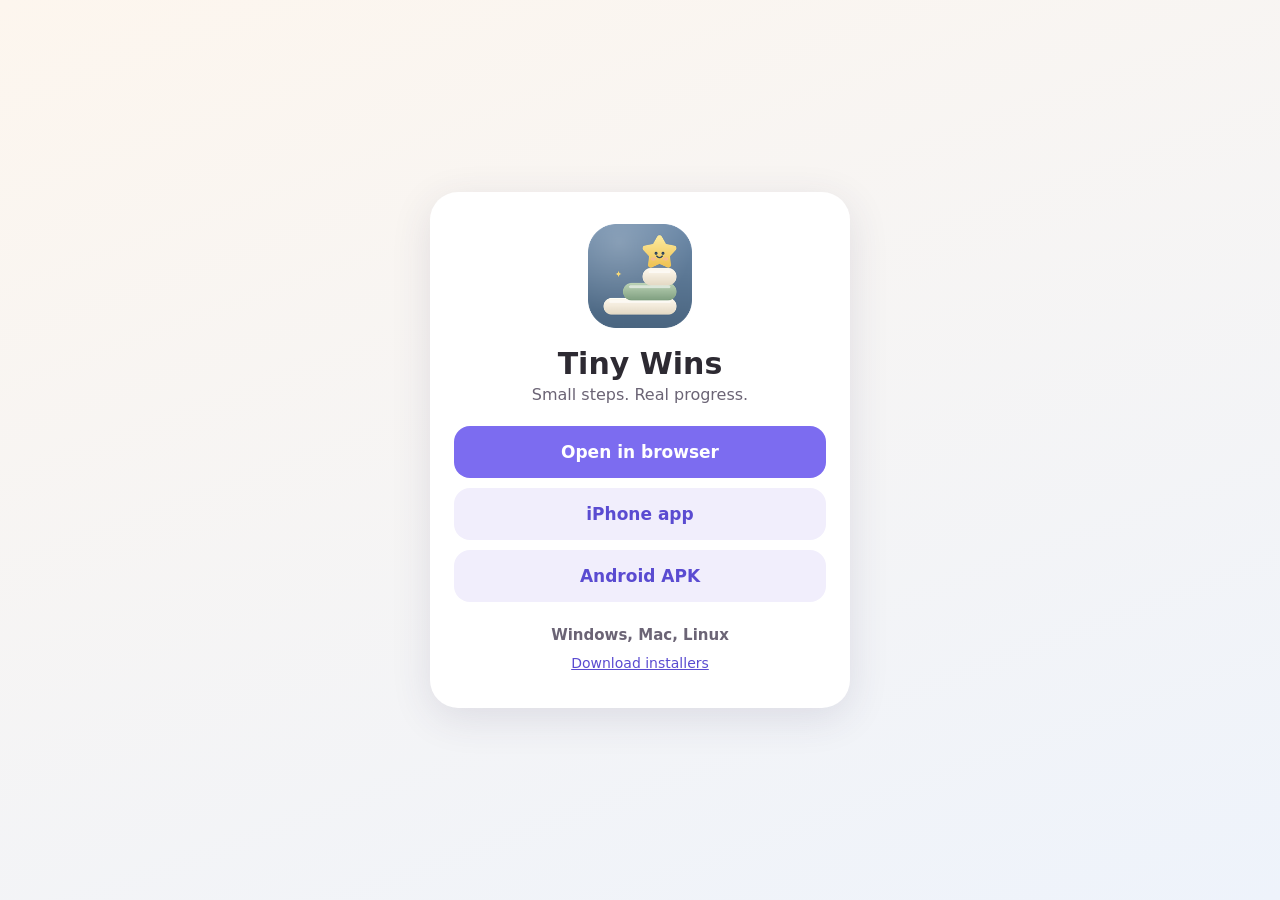
<file: index.html>
<!doctype html><html lang="en"><head><meta charset="utf-8">
<meta name="viewport" content="width=device-width,initial-scale=1,viewport-fit=cover">
<title>Tiny Wins</title><meta name="description" content="Small steps. Real progress.">
<link rel="icon" href="favicon.svg"><link rel="apple-touch-icon" href="icon-192.png">
<meta name="theme-color" content="#f3f1ec">
<style>
*{box-sizing:border-box}body{margin:0;min-height:100vh;display:flex;align-items:center;justify-content:center;background:linear-gradient(160deg,#fdf6ee,#eef3fb);font-family:-apple-system,system-ui,"Segoe UI",Roboto,sans-serif;color:#2d2a32;padding:24px}
.c{max-width:420px;width:100%;text-align:center;background:#fff;border-radius:28px;padding:32px 24px;box-shadow:0 10px 40px rgba(60,50,90,.12)}
img.i{width:104px;height:104px;border-radius:24px}h1{margin:14px 0 4px;font-size:30px}p.s{margin:0 0 22px;color:#6b6475}
a.b{display:block;padding:16px;border-radius:16px;font-weight:700;font-size:17px;text-decoration:none;margin:10px 0;background:#7c6cf0;color:#fff}
a.b.alt{background:#f1eefc;color:#5a4bd1}ol{text-align:left;padding-left:22px;line-height:1.9;margin:16px 0 0}
.n{font-size:13px;color:#8a8494;margin-top:6px}.sec{display:none}h2{font-size:15px;margin:24px 0 6px;color:#6b6475}
ul{list-style:none;padding:0;margin:0;font-size:14px;line-height:1.9}ul a{color:#5a4bd1}
@media(prefers-color-scheme:dark){body{background:#17151c;color:#eee}.c{background:#221f2a}a.b.alt{background:#2e2940;color:#c9c0ff}ul a{color:#c9c0ff}}
</style></head><body><main class="c">
<img class="i" src="icon-192.png" alt="Tiny Wins icon"><h1>Tiny Wins</h1><p class="s">Small steps. Real progress.</p>
<section class="sec" id="ios"><a class="b" href="ios/">Open iPhone app</a>
<ol><li>Tap <b>Share</b></li><li>Tap <b>Add to Home Screen</b></li><li>Open <b>Tiny Wins</b></li></ol></section>
<section class="sec" id="android"><a class="b" href="downloads/TinyWins-1.0.0-android.apk" download>Download for Android</a>
<p class="n">If Play Protect warns, tap <b>Install anyway</b>.</p><a class="b alt" href="app/">Use in browser</a></section>
<section class="sec" id="desk"><a class="b" href="app/">Open in browser</a><a class="b alt" href="ios/">iPhone app</a>
<a class="b alt" href="downloads/TinyWins-1.0.0-android.apk" download>Android APK</a>
<h2>Windows, Mac, Linux</h2><ul><li><a id="rel" href="#">Download installers</a></li></ul></section>
</main><script>
var u=navigator.userAgent,ios=/iPhone|iPad|iPod/.test(u)||(navigator.platform==='MacIntel'&&navigator.maxTouchPoints>1),and=/Android/.test(u);
document.getElementById(ios?'ios':and?'android':'desk').style.display='block';
var h=location.hostname.split('.')[0];document.getElementById('rel').href=/github\.io$/.test(location.hostname)?'https://github.com/'+h+'/tinywins/releases/latest':'#';
</script></body></html>
</file>
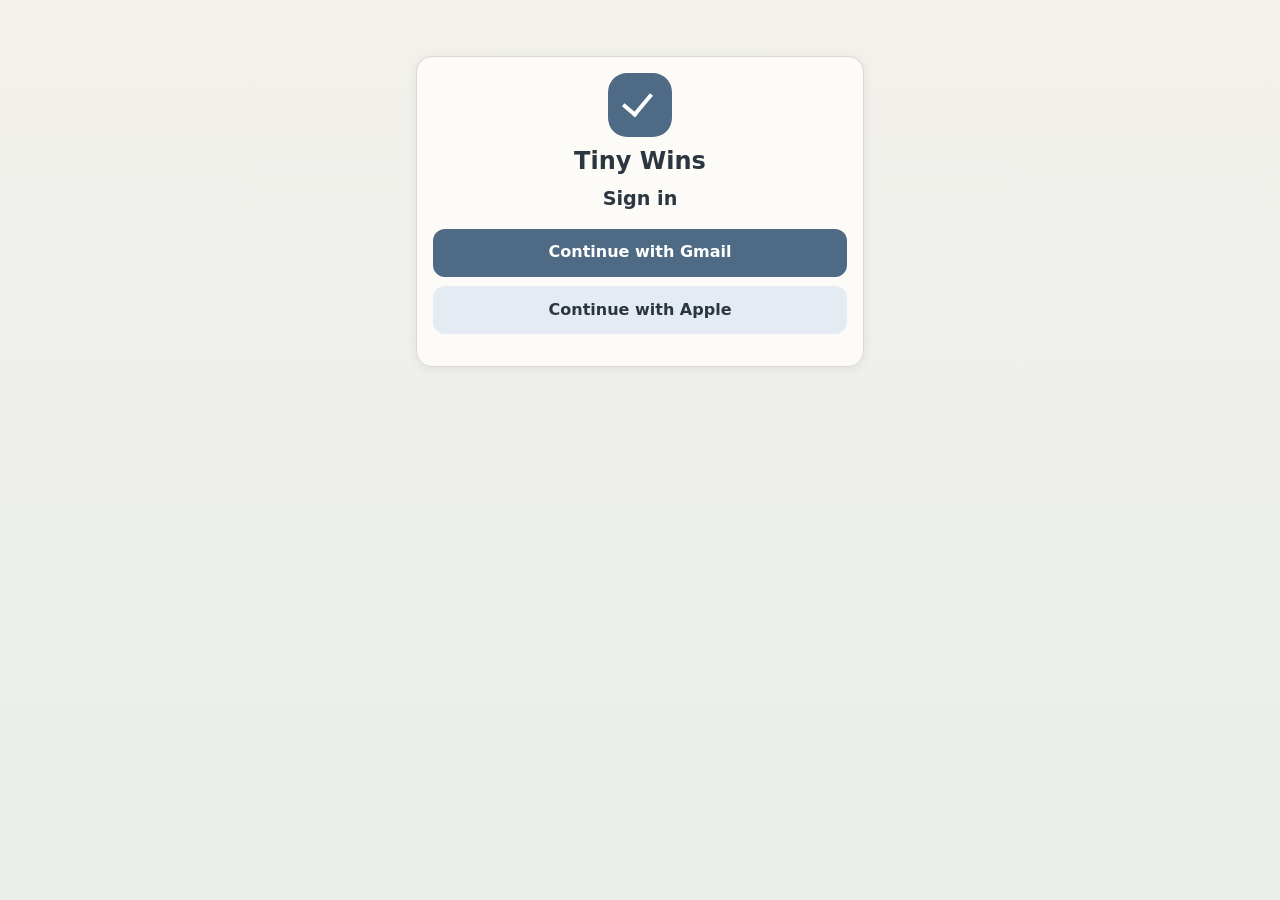
<file: app/index.html>
<!doctype html><html lang="en"><head><meta charset="utf-8">
<meta name="viewport" content="width=device-width,initial-scale=1,viewport-fit=cover">
<meta name="theme-color" content="#f3f1ec" media="(prefers-color-scheme: light)"><meta name="theme-color" content="#10161f" media="(prefers-color-scheme: dark)">
<meta name="description" content="Tiny Wins: small steps, no guilt.">
<meta name="application-name" content="Tiny Wins"><meta name="mobile-web-app-capable" content="yes">
<meta name="apple-mobile-web-app-capable" content="yes"><meta name="apple-mobile-web-app-title" content="Tiny Wins"><meta name="apple-mobile-web-app-status-bar-style" content="default">
<meta name="format-detection" content="telephone=no">
<title>Tiny Wins</title>
<link rel="manifest" href="manifest.json"><link rel="icon" href="favicon.svg" type="image/svg+xml"><link rel="icon" href="favicon.ico" sizes="16x16 32x32 48x48"><link rel="icon" href="favicon-32.png" sizes="32x32" type="image/png">
<link rel="apple-touch-icon" href="apple-touch-icon.png"><link rel="stylesheet" href="style.css"></head>
<body><div id="app"></div><div id="toast" role="status" aria-live="polite"></div><noscript>Tiny Wins needs JavaScript turned on.</noscript><script src="sounds.js"></script><script src="app.js"></script></body></html>
</file>
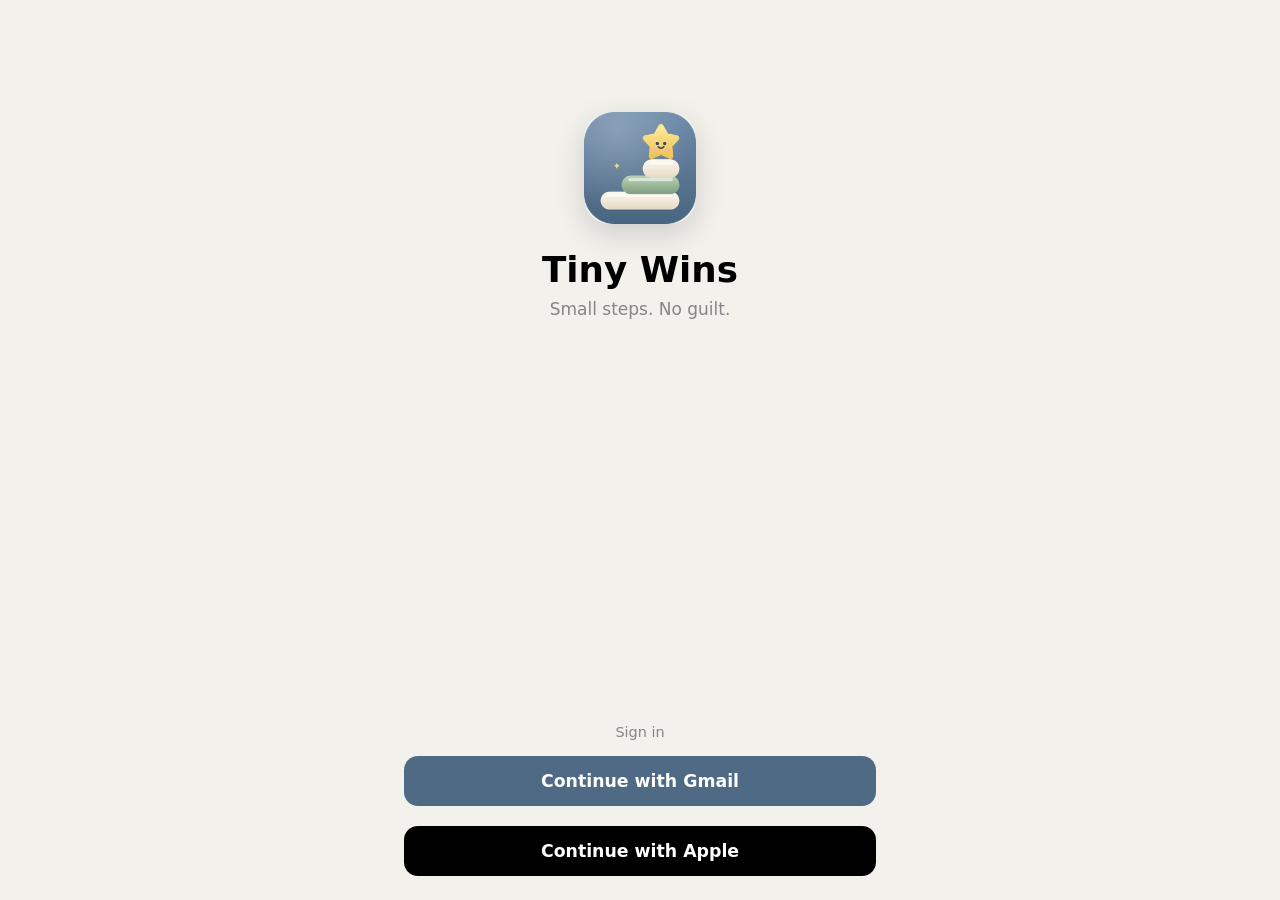
<file: ios/index.html>
<!doctype html><html lang="en" data-mode="light"><head><meta charset="utf-8">
<meta name="viewport" content="width=device-width,initial-scale=1,viewport-fit=cover,interactive-widget=resizes-content">
<meta name="theme-color" content="#f3f1ec" media="(prefers-color-scheme: light)"><meta name="theme-color" content="#10161f" media="(prefers-color-scheme: dark)">
<meta name="color-scheme" content="light dark">
<meta name="description" content="Tiny Wins: small steps, no guilt.">
<meta name="application-name" content="Tiny Wins"><meta name="mobile-web-app-capable" content="yes">
<meta name="apple-mobile-web-app-capable" content="yes"><meta name="apple-mobile-web-app-title" content="Tiny Wins"><meta name="apple-mobile-web-app-status-bar-style" content="default">
<meta name="format-detection" content="telephone=no">
<title>Tiny Wins</title>
<link rel="manifest" href="manifest.json"><link rel="icon" href="favicon.svg" type="image/svg+xml"><link rel="icon" href="favicon-32.png" sizes="32x32" type="image/png">
<link rel="apple-touch-icon" href="apple-touch-icon.png">
<link rel="apple-touch-startup-image" href="splash/launch-1290x2796-light.png" media="(device-width: 430px) and (device-height: 932px) and (-webkit-device-pixel-ratio: 3) and (orientation: portrait) and (prefers-color-scheme: light)">
<link rel="apple-touch-startup-image" href="splash/launch-1290x2796-dark.png" media="(device-width: 430px) and (device-height: 932px) and (-webkit-device-pixel-ratio: 3) and (orientation: portrait) and (prefers-color-scheme: dark)">
<link rel="apple-touch-startup-image" href="splash/launch-1179x2556-light.png" media="(device-width: 393px) and (device-height: 852px) and (-webkit-device-pixel-ratio: 3) and (orientation: portrait) and (prefers-color-scheme: light)">
<link rel="apple-touch-startup-image" href="splash/launch-1179x2556-dark.png" media="(device-width: 393px) and (device-height: 852px) and (-webkit-device-pixel-ratio: 3) and (orientation: portrait) and (prefers-color-scheme: dark)">
<link rel="apple-touch-startup-image" href="splash/launch-1284x2778-light.png" media="(device-width: 428px) and (device-height: 926px) and (-webkit-device-pixel-ratio: 3) and (orientation: portrait) and (prefers-color-scheme: light)">
<link rel="apple-touch-startup-image" href="splash/launch-1284x2778-dark.png" media="(device-width: 428px) and (device-height: 926px) and (-webkit-device-pixel-ratio: 3) and (orientation: portrait) and (prefers-color-scheme: dark)">
<link rel="apple-touch-startup-image" href="splash/launch-1170x2532-light.png" media="(device-width: 390px) and (device-height: 844px) and (-webkit-device-pixel-ratio: 3) and (orientation: portrait) and (prefers-color-scheme: light)">
<link rel="apple-touch-startup-image" href="splash/launch-1170x2532-dark.png" media="(device-width: 390px) and (device-height: 844px) and (-webkit-device-pixel-ratio: 3) and (orientation: portrait) and (prefers-color-scheme: dark)">
<link rel="apple-touch-startup-image" href="splash/launch-1125x2436-light.png" media="(device-width: 375px) and (device-height: 812px) and (-webkit-device-pixel-ratio: 3) and (orientation: portrait) and (prefers-color-scheme: light)">
<link rel="apple-touch-startup-image" href="splash/launch-1125x2436-dark.png" media="(device-width: 375px) and (device-height: 812px) and (-webkit-device-pixel-ratio: 3) and (orientation: portrait) and (prefers-color-scheme: dark)">
<link rel="apple-touch-startup-image" href="splash/launch-1242x2688-light.png" media="(device-width: 414px) and (device-height: 896px) and (-webkit-device-pixel-ratio: 3) and (orientation: portrait) and (prefers-color-scheme: light)">
<link rel="apple-touch-startup-image" href="splash/launch-1242x2688-dark.png" media="(device-width: 414px) and (device-height: 896px) and (-webkit-device-pixel-ratio: 3) and (orientation: portrait) and (prefers-color-scheme: dark)">
<link rel="apple-touch-startup-image" href="splash/launch-828x1792-light.png" media="(device-width: 414px) and (device-height: 896px) and (-webkit-device-pixel-ratio: 2) and (orientation: portrait) and (prefers-color-scheme: light)">
<link rel="apple-touch-startup-image" href="splash/launch-828x1792-dark.png" media="(device-width: 414px) and (device-height: 896px) and (-webkit-device-pixel-ratio: 2) and (orientation: portrait) and (prefers-color-scheme: dark)">
<link rel="apple-touch-startup-image" href="splash/launch-750x1334-light.png" media="(device-width: 375px) and (device-height: 667px) and (-webkit-device-pixel-ratio: 2) and (orientation: portrait) and (prefers-color-scheme: light)">
<link rel="apple-touch-startup-image" href="splash/launch-750x1334-dark.png" media="(device-width: 375px) and (device-height: 667px) and (-webkit-device-pixel-ratio: 2) and (orientation: portrait) and (prefers-color-scheme: dark)">
<link rel="apple-touch-startup-image" href="splash/launch-640x1136-light.png" media="(device-width: 320px) and (device-height: 568px) and (-webkit-device-pixel-ratio: 2) and (orientation: portrait) and (prefers-color-scheme: light)">
<link rel="apple-touch-startup-image" href="splash/launch-640x1136-dark.png" media="(device-width: 320px) and (device-height: 568px) and (-webkit-device-pixel-ratio: 2) and (orientation: portrait) and (prefers-color-scheme: dark)">
<link rel="apple-touch-startup-image" href="splash/launch-1206x2622-light.png" media="(device-width: 402px) and (device-height: 874px) and (-webkit-device-pixel-ratio: 3) and (orientation: portrait) and (prefers-color-scheme: light)">
<link rel="apple-touch-startup-image" href="splash/launch-1206x2622-dark.png" media="(device-width: 402px) and (device-height: 874px) and (-webkit-device-pixel-ratio: 3) and (orientation: portrait) and (prefers-color-scheme: dark)">
<link rel="apple-touch-startup-image" href="splash/launch-1320x2868-light.png" media="(device-width: 440px) and (device-height: 956px) and (-webkit-device-pixel-ratio: 3) and (orientation: portrait) and (prefers-color-scheme: light)">
<link rel="apple-touch-startup-image" href="splash/launch-1320x2868-dark.png" media="(device-width: 440px) and (device-height: 956px) and (-webkit-device-pixel-ratio: 3) and (orientation: portrait) and (prefers-color-scheme: dark)">
<link rel="stylesheet" href="style.css"></head>
<body><div id="splash" aria-hidden="true"><img src="icon-192.png" alt=""></div><div id="app"></div><div id="ov"></div><div id="toast" role="status" aria-live="polite"></div><noscript>Tiny Wins needs JavaScript turned on.</noscript><script src="sounds.js"></script><script src="core.js"></script><script src="ios.js"></script></body></html>
</file>
<file: app/style.css>
:root{--bg1:#f3f1ec;--bg2:#e9eeea;--card:#fcfbf8;--ink:#2b3640;--soft:#58656f;--acc:#4e6a85;--acc2:#9bb89a;--on:#fff;--tint:#e4ebf2;--line:#dcd8cf;--sh:0 2px 10px rgba(40,50,60,.08);--r:16px}
html[data-theme=forest]{--bg1:#eff3ec;--bg2:#e3ece4;--acc:#4c7358;--acc2:#a7c3a0;--tint:#e2eee3}
html[data-theme=sand]{--bg1:#f6f0e6;--bg2:#efe6d6;--acc:#8a6c49;--acc2:#c9b89a;--tint:#f0e7d6;--line:#e2d8c6}
html[data-theme=ocean]{--bg1:#ecf3f6;--bg2:#e0edf1;--acc:#2f7b94;--acc2:#8cc3cf;--tint:#dcecf1}
html[data-theme=dusk]{--bg1:#f0eef4;--bg2:#e6e3ee;--acc:#6b6592;--acc2:#b3aed2;--tint:#e8e5f1}
html[data-mode=dark]{--bg1:#10161f;--bg2:#151d28;--card:#1b2431;--ink:#e6ebf0;--soft:#a5b1bc;--acc:#8fb0d6;--acc2:#6f9a8a;--on:#10161f;--tint:#243246;--line:#2c3848;--sh:0 2px 10px rgba(0,0,0,.35)}
html[data-mode=dark][data-theme=forest]{--acc:#8fc59c;--acc2:#5f8f6c;--tint:#22352a}
html[data-mode=dark][data-theme=sand]{--acc:#d3b48c;--acc2:#8f7b5c;--tint:#352d22}
html[data-mode=dark][data-theme=ocean]{--acc:#7cc3d6;--acc2:#4f8f9f;--tint:#1f3640}
html[data-mode=dark][data-theme=dusk]{--acc:#b3a9e6;--acc2:#7f78a8;--tint:#2c2940}
html[data-theme=mint]{--bg1:#eef8f2;--bg2:#e0f1e8;--card:#fafffc;--ink:#1b3328;--soft:#456756;--acc:#1b7347;--acc2:#2f9a68;--on:#ffffff;--tint:#d6efe1;--line:#c9e4d4}
html[data-mode=dark][data-theme=mint]{--bg1:#0e1a14;--bg2:#12221a;--card:#182c22;--ink:#e3f5ea;--soft:#a3c8b3;--acc:#6fe0a5;--acc2:#3d9c70;--on:#08170f;--tint:#20402f;--line:#2a4a38;--tk:#12231b;--inp:#0d1812}
html[data-theme=teal]{--bg1:#eaf5f4;--bg2:#dcefed;--card:#f8fdfc;--ink:#12302f;--soft:#3d605d;--acc:#0b726d;--acc2:#2c9a92;--on:#ffffff;--tint:#d3ebe8;--line:#c5e0dd}
html[data-mode=dark][data-theme=teal]{--bg1:#0c1a1a;--bg2:#102222;--card:#152c2b;--ink:#e2f4f2;--soft:#9fc5c1;--acc:#4fd1c5;--acc2:#2f9189;--on:#081817;--tint:#1d4442;--line:#264745;--tk:#102524;--inp:#0a1818}
html[data-theme=rose]{--bg1:#fbeff3;--bg2:#f6e1e8;--card:#fffafc;--ink:#381c27;--soft:#6a4554;--acc:#a82b58;--acc2:#c8517c;--on:#ffffff;--tint:#f8dce6;--line:#ecd0da}
html[data-mode=dark][data-theme=rose]{--bg1:#1c0f15;--bg2:#26141d;--card:#2e1a24;--ink:#f9e8ef;--soft:#d3b0bf;--acc:#ff8fb4;--acc2:#c24a77;--on:#240a14;--tint:#4a2434;--line:#4a2e3a;--tk:#25141c;--inp:#190d13}
html[data-theme=sunset]{--bg1:#fbf1e8;--bg2:#f6e4d3;--card:#fffaf5;--ink:#33211a;--soft:#664a3d;--acc:#a8400a;--acc2:#c9631f;--on:#ffffff;--tint:#fbe0cb;--line:#ecd5c2}
html[data-mode=dark][data-theme=sunset]{--bg1:#1a110c;--bg2:#221610;--card:#2a1b14;--ink:#f6e9df;--soft:#d1b8a6;--acc:#ff9a55;--acc2:#c26a2e;--on:#1f1008;--tint:#4a2c1b;--line:#4a3426;--tk:#22160f;--inp:#170f0a}
html[data-theme=gold]{--bg1:#f6f3ea;--bg2:#ece7d6;--card:#fffdf7;--ink:#26262a;--soft:#58564e;--acc:#7d5b00;--acc2:#a37a0c;--on:#ffffff;--tint:#f1e6c1;--line:#e0d8bd}
html[data-mode=dark][data-theme=gold]{--bg1:#17171a;--bg2:#1e1e22;--card:#26262b;--ink:#f3efe2;--soft:#c2bba5;--acc:#e6bd45;--acc2:#b8902a;--on:#1a1608;--tint:#3a3320;--line:#3e3b30;--tk:#1d1d21;--inp:#131316}
html[data-theme=royal]{--bg1:#f3effa;--bg2:#e8e1f5;--card:#fcfaff;--ink:#231a36;--soft:#554870;--acc:#5b2fa6;--acc2:#7d52c4;--on:#ffffff;--tint:#e5dcf6;--line:#d9cfec}
html[data-mode=dark][data-theme=royal]{--bg1:#130d20;--bg2:#1a1230;--card:#211840;--ink:#eee8fa;--soft:#b9acd6;--acc:#b794f6;--acc2:#7d55c7;--on:#160d2a;--tint:#35275a;--line:#3a2d5e;--tk:#1a1230;--inp:#110b1d}
html[data-theme=crimson]{--bg1:#f8eded;--bg2:#f0e0e0;--card:#fffafa;--ink:#190b0d;--soft:#5a4244;--acc:#b00f28;--acc2:#c93a4a;--on:#ffffff;--tint:#f7dcde;--line:#e6cfd1}
html[data-mode=dark][data-theme=crimson]{--bg1:#0a0606;--bg2:#120909;--card:#1a0f10;--ink:#f6eaea;--soft:#c9aaac;--acc:#ff5b66;--acc2:#c22c3a;--on:#16040a;--tint:#3a1519;--line:#3a2224;--tk:#140a0b;--inp:#0e0707}
html[data-theme=noir]{--bg1:#f4f4f4;--bg2:#e8e8e8;--card:#ffffff;--ink:#0e0e0e;--soft:#505050;--acc:#161616;--acc2:#6a6a6a;--on:#ffffff;--tint:#e2e2e2;--line:#d0d0d0}
html[data-mode=dark][data-theme=noir]{--bg1:#080808;--bg2:#101010;--card:#171717;--ink:#f3f3f3;--soft:#b3b3b3;--acc:#f3f3f3;--acc2:#8e8e8e;--on:#080808;--tint:#2a2a2a;--line:#333333;--tk:#121212;--inp:#0c0c0c}
*{box-sizing:border-box;-webkit-tap-highlight-color:transparent}
html{font-size:16px}
body{margin:0;font-family:system-ui,-apple-system,"Segoe UI",Roboto,"Helvetica Neue",Arial,sans-serif;color:var(--ink);background:linear-gradient(180deg,var(--bg1),var(--bg2));min-height:100vh;line-height:1.4}
#app{max-width:30rem;margin:0 auto;padding:1rem 1rem 6.5rem}
h1,h2,h3{margin:.3em 0;font-weight:700}h1{font-size:1.5rem}h2{font-size:1.2rem}h3{font-size:1rem}
p{margin:.6em 0}
.card{background:var(--card);border:1px solid var(--line);border-radius:var(--r);box-shadow:var(--sh);padding:1rem;margin:.75rem 0;animation:fade .25s ease}
.hero{border-left:5px solid var(--acc)}
@keyframes fade{from{opacity:0;transform:translateY(4px)}to{opacity:1;transform:none}}
button{font:inherit;border:0;border-radius:12px;padding:.65rem 1rem;background:var(--acc);color:var(--on);font-weight:600;cursor:pointer;transition:opacity .15s,transform .1s;min-height:2.5rem}
button:active{transform:scale(.97)}button:disabled{opacity:.5;cursor:default}
button.ghost{background:transparent;color:var(--ink);border:1px solid var(--line)}
button.alt{background:var(--tint);color:var(--ink)}
button.small{padding:.35rem .7rem;font-size:.85rem;min-height:2.4rem;border-radius:10px}
button:focus-visible,input:focus-visible,select:focus-visible{outline:3px solid var(--acc2);outline-offset:2px}
input,select{font:inherit;width:100%;padding:.65rem .8rem;border-radius:12px;border:1px solid var(--line);background:var(--bg1);color:var(--ink);min-height:2.5rem}
select{width:auto}
html[data-mode=dark] input,html[data-mode=dark] select{background:var(--inp,#121a24)}
.row{display:flex;gap:.5rem;align-items:center}.grow{flex:1;min-width:0}.wrap{flex-wrap:wrap}
.muted{color:var(--soft);font-size:.9rem}
.top{display:flex;justify-content:space-between;align-items:flex-start;gap:.5rem;margin-bottom:.25rem}
.pill{background:var(--tint);border-radius:99px;padding:.3rem .75rem;font-weight:700;font-size:.85rem;white-space:nowrap}
.tag{background:var(--tint);border-radius:8px;padding:.1rem .5rem;font-size:.75rem;text-transform:capitalize;white-space:nowrap}
.tag .x{padding:0 .25rem;min-height:0;background:transparent;color:var(--soft)}
.nav{position:fixed;bottom:0;left:0;right:0;display:flex;justify-content:center;gap:.15rem;padding:.4rem .4rem calc(.4rem + env(safe-area-inset-bottom));background:var(--card);border-top:1px solid var(--line);z-index:5}
.nav button{background:transparent;color:var(--soft);padding:.5rem .15rem;font-size:.72rem;flex:1;max-width:5.5rem;border-radius:10px;min-height:2.6rem}
.nav button.on{background:var(--tint);color:var(--ink)}
.task{border-radius:12px;background:var(--bg1);border:1px solid var(--line);padding:.7rem;margin:.5rem 0}
html[data-mode=dark] .task{background:var(--tk,#161e29)}
.step{display:flex;gap:.65rem;align-items:center;padding:.3rem 0}
.chk{width:2.1rem;height:2.1rem;min-height:0;border-radius:50%;border:2px solid var(--acc2);background:transparent;padding:0;flex:none}
.chk.done{background:var(--acc2)}.chk.done::after{content:"\2713";color:var(--on);font-size:1.1rem}
.step.done span{text-decoration:line-through;color:var(--soft)}
.bar{height:.6rem;border-radius:99px;background:var(--tint);overflow:hidden;margin:.4rem 0}.bar i{display:block;height:100%;background:var(--acc);border-radius:99px;transition:width .4s}
.grid{display:grid;grid-template-columns:repeat(2,1fr);gap:.6rem;margin-top:.6rem}
.opt{background:var(--bg1);border:2px solid var(--line);border-radius:12px;padding:.7rem;text-align:center;display:flex;flex-direction:column;gap:.4rem;align-items:center}
.opt.sel{border-color:var(--acc)}
.sw{display:flex}.sw i{width:1.6rem;height:1.6rem;border-radius:50%;margin-left:-.35rem;border:2px solid var(--card)}.sw i:first-child{margin-left:0}
.ring{width:13rem;height:13rem;margin:.5rem auto;display:block}.rtrack{stroke:var(--tint)}.rprog{stroke:var(--acc)}.rtext{fill:var(--ink)}
.focus{position:fixed;inset:0;z-index:20;background:linear-gradient(180deg,var(--bg1),var(--bg2));display:flex;flex-direction:column;align-items:center;justify-content:center;padding:1.5rem;text-align:center}
.timer{font-size:4.2rem;font-weight:800;font-variant-numeric:tabular-nums;margin:.3rem 0}
#toast{position:fixed;top:.8rem;left:50%;transform:translateX(-50%) translateY(-6rem);background:var(--ink);color:var(--bg1);padding:.7rem 1.1rem;border-radius:12px;box-shadow:var(--sh);font-weight:600;transition:transform .3s;z-index:50;max-width:90%;text-align:center}
#toast.show{transform:translateX(-50%) translateY(0)}
.moods button{flex:1;padding:.6rem .2rem;font-size:.85rem}
.center{text-align:center}.chips{gap:.4rem;margin:.4rem 0}
.list{padding-left:1.1rem;margin:.5rem 0}.list li{margin:.25rem 0}
.dots{display:flex;gap:.3rem}.dots i{width:.6rem;height:.6rem;border-radius:50%;background:var(--line)}.dots i.on{background:var(--acc)}
.stats{display:flex;gap:.5rem;margin:.5rem 0}.stats div{flex:1;background:var(--bg1);border:1px solid var(--line);border-radius:12px;padding:.6rem;text-align:center}
.stats b{display:block;font-size:1.5rem}.stats span{font-size:.75rem;color:var(--soft)}
.chart{display:flex;gap:.4rem;align-items:flex-end;height:7rem;margin:.8rem 0 .4rem}
.chart div{flex:1;height:100%;display:flex;flex-direction:column;justify-content:flex-end;align-items:center;gap:.2rem}
.chart i{display:block;width:100%;min-height:.2rem;background:var(--acc);border-radius:6px 6px 2px 2px}.chart span{font-size:.7rem;color:var(--soft)}
.logo{width:4rem;height:4rem;border-radius:1.2rem;background:var(--acc);margin:0 auto .5rem;position:relative}
.logo::after{content:"";position:absolute;left:1.3rem;top:.9rem;width:.8rem;height:1.5rem;border:solid var(--on);border-width:0 .28rem .28rem 0;transform:rotate(40deg)}
.calm *,.calm *::before{animation:none!important;transition:none!important}
@media (prefers-reduced-motion:reduce){*{animation:none!important;transition:none!important}}
.focus{overflow-y:auto;justify-content:flex-start}
.focusin{margin:auto 0;width:100%;max-width:30rem;padding:1rem 0}
.left{text-align:left}
.vol{margin:.5rem 0}.vol input[type=range]{padding:0;min-height:1.6rem;accent-color:var(--acc)}
a{color:var(--acc)}

.task b,.task span,.task div,.opt b,.card h3,.card h2,.card div,.card li{overflow-wrap:anywhere}
.task>.row>.tag{flex:none}
input::placeholder{color:var(--soft);opacity:1}
.vol input[type=range]{min-height:2.2rem}
.nav button{min-height:2.75rem}
.step{min-height:2.4rem}
.step span{min-width:0}
.pill{max-width:50%;overflow:hidden;text-overflow:ellipsis}
.top h1{margin-top:.1em}
@media (min-width:700px){#app{padding-top:2rem}.nav{max-width:30rem;left:50%;right:auto;transform:translateX(-50%);width:100%;border-radius:16px 16px 0 0;border:1px solid var(--line);border-bottom:0}}
input,select{font-size:max(16px,1rem)}
button.small{min-width:2.6rem;min-height:2.6rem}
.chk{width:2.4rem;height:2.4rem}
button:disabled{opacity:.65}
button:disabled{opacity:.8}
.pill{max-width:none;overflow:visible;text-overflow:clip}
.top{flex-wrap:wrap}.top>div:first-child{flex:1;min-width:10rem}.top>.row{flex:none}
.row>button{white-space:nowrap;flex:none}
.row>input:not([type=range]){min-width:0;flex:1}
.vol label{white-space:nowrap}
.task>.row,.task.row{flex-wrap:wrap}
.task .grow{flex:1 1 7rem;min-width:7rem}
.row:has(>input:not([type=range])){flex-wrap:wrap}
.row>input:not([type=range]){min-width:7rem}
.row>input[type=number]{min-width:0;flex:none}
.qwlist{margin:.6rem 0 0;border-top:1px solid var(--line)}
.qwi{padding:.45rem 0;border-bottom:1px solid var(--line);flex-wrap:wrap}.qwi .grow{flex:1 1 9rem;min-width:9rem;overflow-wrap:anywhere}
.qwi input{min-width:9rem}
a.btn{display:inline-flex;align-items:center;justify-content:center;font:inherit;font-weight:600;text-decoration:none;border-radius:10px;padding:.35rem .7rem;font-size:.85rem;min-height:2.6rem;min-width:2.6rem;background:var(--acc);color:var(--on)}
a.btn.ghost{background:transparent;color:var(--ink);border:1px solid var(--line)}
a.btn:focus-visible{outline:3px solid var(--acc2);outline-offset:2px}
.credits .cr{margin:.5rem 0;font-size:.9rem;color:var(--soft);overflow-wrap:anywhere}
.card a:not(.btn){color:var(--acc);text-decoration:underline}
html{-webkit-text-size-adjust:100%;overscroll-behavior-y:none}
#app{padding-left:max(1rem,env(safe-area-inset-left));padding-right:max(1rem,env(safe-area-inset-right))}
.inst{margin-top:10px;padding-top:10px;border-top:1px solid var(--line)}
.inst b{display:block;margin-bottom:2px}
button,a.btn,input,select,summary{touch-action:manipulation}
html{-webkit-tap-highlight-color:transparent}
.lofinow{background:var(--tint);border-radius:12px;padding:.6rem .8rem;margin:.5rem 0;min-height:3.2rem;overflow-wrap:anywhere}
.lofinow .muted,.lofimsg{margin:.15rem 0;font-size:.88rem}
.lofimsg{margin:.4rem 0;color:var(--ink)}
.lofitracks{margin:.5rem 0}.lofitracks summary{cursor:pointer;color:var(--soft);font-size:.9rem;min-height:2.4rem;display:flex;align-items:center}
.gate{margin-top:1.5rem}.gate .logo{margin:0 auto .5rem}
.stack{display:flex;flex-direction:column;gap:.6rem;margin:1rem 0}
button.wide{width:100%;min-height:3rem}
.fld{margin:.7rem 0}.fld label,.fld .muted{display:block;margin-bottom:.25rem}
.fine{font-size:.8rem;color:var(--soft);margin:.4rem 0}
.err{font-size:.85rem;font-weight:600;color:var(--ink);background:var(--tint);border-left:4px solid var(--acc);border-radius:6px;padding:.3rem .6rem;margin-top:.35rem}
input[aria-invalid=true]{border-color:var(--acc);border-width:2px}
</file>
<file: ios/style.css>
/* Tiny Wins for iPhone. iOS look: system font, grouped lists, nav bars, tab bar, sheets. */
:root{--tint:#4e6a85;--onTint:#fff;--bg:#f2f2f7;--cell:#fff;--label:#000;--sec:rgba(60,60,67,.6);--sep:rgba(60,60,67,.22);--fill:rgba(120,120,128,.14);--red:#ff3b30;--green:#34c759;--bar:rgba(249,249,249,.82);--kb:0px;--ts:1;
 --st:env(safe-area-inset-top,0px);--sb:env(safe-area-inset-bottom,0px);--sl:env(safe-area-inset-left,0px);--sr:env(safe-area-inset-right,0px);color-scheme:light}
[data-mode=dark]{--cell:#1c1c1e;--label:#fff;--sec:rgba(235,235,245,.6);--sep:rgba(84,84,88,.55);--fill:rgba(120,120,128,.3);--red:#ff453a;--green:#30d158;--bar:rgba(22,22,24,.82)}
[data-mode=dark][data-theme] .cell,[data-mode=dark] .seg,[data-mode=dark] .opt{background:color-mix(in srgb,var(--cell) 92%,var(--tint))}
*{box-sizing:border-box;-webkit-tap-highlight-color:transparent}
html{font-family:-apple-system,BlinkMacSystemFont,"SF Pro Text",system-ui,"Segoe UI",Roboto,sans-serif;font-size:106.25%;-webkit-text-size-adjust:100%;text-size-adjust:100%}
@supports (font:-apple-system-body){html{font:-apple-system-body}}
body{margin:0;background:var(--bg);color:var(--label);font-size:calc(1rem*var(--ts));line-height:1.3;min-height:100vh;min-height:100dvh;overscroll-behavior-y:none;-webkit-user-select:none;user-select:none;-webkit-touch-callout:none}
input,textarea,.cr,.task b{-webkit-user-select:text;user-select:text}
body.modal{overflow:hidden}
button{font:inherit;color:inherit;background:none;border:0;padding:0;cursor:pointer;touch-action:manipulation}
button:disabled{opacity:.4;cursor:default}
:focus-visible{outline:2px solid var(--tint);outline-offset:2px}
a{color:var(--tint)}
.ic{width:1.35em;height:1.35em;fill:none;stroke:currentColor;stroke-width:2;stroke-linecap:round;stroke-linejoin:round;flex:none}.ic.f{fill:currentColor;stroke:none}
.grow{flex:1;min-width:0}.row{display:flex;align-items:center;gap:8px}.wrap{flex-wrap:wrap}.gap{gap:8px}.center{text-align:center}
.sec{color:var(--sec);font-size:.88em}.val{color:var(--sec);white-space:nowrap}
/* screens and transitions */
#app{min-height:100vh}
.scr,.gscr{padding-left:var(--sl);padding-right:var(--sr);min-height:100vh}
.scr{padding-bottom:calc(64px + var(--sb))}
.push{animation:pushin .34s cubic-bezier(.2,.8,.2,1)}.pop{animation:popin .3s cubic-bezier(.2,.8,.2,1)}.fade{animation:fadein .25s ease}.up{animation:upin .36s cubic-bezier(.2,.8,.2,1)}
@keyframes pushin{from{transform:translateX(100%)}to{transform:none}}@keyframes popin{from{transform:translateX(-30%);opacity:.6}to{transform:none;opacity:1}}
@keyframes fadein{from{opacity:0}to{opacity:1}}@keyframes upin{from{transform:translateY(100%)}to{transform:none}}
/* nav bar */
.nb{position:sticky;top:0;z-index:20;padding-top:var(--st);background:var(--bg);transition:background .2s}
.nbbar{height:44px;display:grid;grid-template-columns:1fr auto 1fr;align-items:center;padding:0 8px}
.nbt{font-weight:600;font-size:1em;text-align:center;white-space:nowrap;overflow:hidden;text-overflow:ellipsis;max-width:55vw;transition:opacity .2s}
.nb.lg .nbt{opacity:0}body.scrolled .nb.lg .nbt{opacity:1}
body.scrolled .nb{background:var(--bar);-webkit-backdrop-filter:saturate(180%) blur(20px);backdrop-filter:saturate(180%) blur(20px);box-shadow:0 .5px 0 var(--sep)}
.nbl{justify-self:start;display:flex}.nbr{justify-self:end;display:flex;align-items:center;gap:4px}
.nbback{display:flex;align-items:center;color:var(--tint);min-height:44px;padding-right:8px;margin-left:-4px;max-width:40vw}.nbback span{white-space:nowrap;overflow:hidden;text-overflow:ellipsis}.nbback .ic{width:1.5em;height:1.5em}
.nbbtn{color:var(--tint);min-width:44px;min-height:44px;display:grid;place-items:center}.nbtxt{color:var(--tint);min-height:44px;min-width:44px;padding:0 8px}.b{font-weight:600}
.coins{font-size:.82em;font-weight:600;background:var(--fill);border-radius:99px;padding:5px 10px;white-space:nowrap}
.lt{padding:2px 16px 6px}.lt h1{font-size:2em;line-height:1.15;font-weight:700;margin:0;letter-spacing:.01em}.lt .sub{color:var(--sec);margin-top:2px}.lt.top{padding-top:calc(var(--st) + 24px)}
.content{padding:0 16px 24px}.content>.lt{padding-left:0;padding-right:0}
/* grouped lists */
.ghead{font-size:.95em;font-weight:600;color:var(--label);padding:22px 4px 8px}.ghead.row{padding-top:16px}
.ghead label{color:inherit}
.gfoot{font-size:.8em;color:var(--sec);padding:7px 16px 0}
.ghead .sec{font-weight:400}
.group{background:var(--cell);border-radius:12px;overflow:hidden;margin-top:0}
.group+.group,.rowbtns+.group,.err+.group{margin-top:20px}
.cell{display:flex;align-items:center;gap:10px;min-height:46px;padding:10px 16px;width:100%;text-align:left;position:relative;background:var(--cell)}
.cell+.cell::before{content:"";position:absolute;top:0;left:16px;right:0;border-top:.5px solid var(--sep)}
.cell.col{flex-direction:column;align-items:stretch;gap:8px}
button.cell:active,.cell.link:active{background:color-mix(in srgb,var(--cell) 80%,var(--label))}
.cell.link .ic,.cell .ic.chv{color:var(--sec);width:1.1em;height:1.1em}
.cell.pick .ic{color:var(--tint)}.cell.tint{color:var(--tint)}.cell.danger{color:var(--red);justify-content:center}
.fcell{padding-top:4px;padding-bottom:4px}
input:not([type=checkbox]):not([type=range]),select{font:inherit;font-size:max(16px,1em);color:var(--label);background:transparent;border:0;outline:0;min-height:44px;flex:1;min-width:0;padding:0;width:100%}
input::placeholder{color:var(--sec);opacity:.8}
input[type=date]{-webkit-appearance:none;appearance:none;display:block;text-align:left;min-width:0}
input[type=date]::-webkit-date-and-time-value{text-align:left}
input[type=number]{flex:0 0 72px;width:72px;text-align:right}
select{flex:0 1 auto;width:auto;color:var(--tint);text-align:right;-webkit-appearance:none;appearance:none;text-transform:capitalize}
[aria-invalid=true]{color:var(--red)}
.err{color:var(--red);font-size:.85em;padding:6px 16px 0}
input[type=range]{accent-color:var(--tint);min-height:44px}
/* switches: native iOS 17.4+ switch, styled fallback elsewhere */
input[switch]{accent-color:var(--green);width:51px;height:31px;margin:0;flex:none}
.noswitch input[switch]{-webkit-appearance:none;appearance:none;background:var(--fill);border-radius:99px;position:relative;transition:background .2s;cursor:pointer}
.noswitch input[switch]::after{content:"";position:absolute;top:2px;left:2px;width:27px;height:27px;border-radius:50%;background:#fff;box-shadow:0 3px 8px rgba(0,0,0,.15),0 1px 1px rgba(0,0,0,.16);transition:transform .2s}
.noswitch input[switch]:checked{background:var(--green)}.noswitch input[switch]:checked::after{transform:translateX(20px)}
label.cell{cursor:pointer;min-height:50px}
/* buttons */
.btn{background:var(--tint);color:var(--onTint);border-radius:12px;font-weight:600;min-height:44px;padding:0 16px;display:inline-flex;align-items:center;justify-content:center;gap:6px}
.btn.big{width:100%;min-height:50px;margin-top:20px;font-size:1.02em;border-radius:14px}
.btn.sm{min-height:36px;padding:0 14px;border-radius:99px;font-size:.92em;flex:none}
.cell .btn.sm{min-height:36px}
.btn.gray{background:var(--fill);color:var(--tint)}.btn.red{background:var(--red);color:#fff}
.btn:active,.tbtn:active,.ib:active{opacity:.6}
.tbtn{color:var(--tint);min-height:44px;padding:0 4px;display:inline-flex;align-items:center;gap:4px;font-size:.95em}.tbtn.red{color:var(--red)}
.rowbtns{display:flex;justify-content:flex-end;padding:2px 4px 0}
.ib{min-width:44px;min-height:44px;display:grid;place-items:center;color:var(--tint);margin:-6px -10px -6px 0;flex:none}
.ib.round{background:var(--tint);color:var(--onTint);border-radius:50%;min-width:44px;margin:0}
.ib.del{color:var(--red);margin:-6px 0 -6px -10px}
.chips{display:flex;flex-wrap:wrap;gap:8px;padding:10px 4px 0}.chips.scrollx{flex-wrap:nowrap;overflow-x:auto;scrollbar-width:none;padding:0 0 10px;margin:0 -16px;padding-left:16px;padding-right:16px}
.chips.scrollx::-webkit-scrollbar{display:none}
.chip{min-height:36px;padding:0 14px;border-radius:99px;background:var(--fill);white-space:nowrap;text-transform:capitalize;font-size:.92em;flex:none}
.chip[aria-pressed=true]{background:var(--tint);color:var(--onTint)}
.chips:has(.chip) .chip{min-height:44px}
/* segmented control */
.seg{display:flex;background:var(--fill);border-radius:9px;padding:2px;gap:2px}
.seg button{flex:1;min-height:40px;border-radius:7px;font-size:.88em;font-weight:500;white-space:nowrap;overflow:hidden;text-overflow:ellipsis;padding:0 4px}
.seg button[aria-pressed=true]{background:var(--cell);font-weight:600;box-shadow:0 3px 8px rgba(0,0,0,.12),0 1px 1px rgba(0,0,0,.04)}
[data-mode=dark] .seg button[aria-pressed=true]{background:#636366}
.seg+.group{margin-top:16px}
/* today */
.tag{display:inline-block;font-size:.72em;font-weight:600;text-transform:capitalize;color:var(--tint);background:color-mix(in srgb,var(--tint) 14%,transparent);border-radius:6px;padding:2px 7px;vertical-align:middle}
.pill{font-size:.75em;font-weight:600;background:color-mix(in srgb,var(--tint) 14%,transparent);color:var(--tint);border-radius:99px;padding:3px 9px;white-space:nowrap}
.task+.task,.ghead+.task{margin-top:0}.task{margin-bottom:12px}
.thead b{font-weight:600}
.step{min-height:46px}.step .chk{width:24px;height:24px;border-radius:50%;border:2px solid var(--sep);display:grid;place-items:center;flex:none;transition:all .15s}
.step.done .chk{background:var(--tint);border-color:var(--tint);color:var(--onTint)}.step.done .chk .ic{width:15px;height:15px;stroke-width:3}
.step.done .grow{color:var(--sec);text-decoration:line-through}
.bar{height:6px;background:var(--fill);border-radius:99px;overflow:hidden;margin:6px 0 4px}.bar i{display:block;height:100%;background:var(--tint);border-radius:99px;transition:width .4s}
.lvl{align-items:center}
.stats{display:grid;grid-template-columns:repeat(3,1fr);text-align:center}.stats b{display:block;font-size:1.6em}.stats span{font-size:.78em;color:var(--sec)}
.chart{display:flex;gap:6px;height:110px;align-items:flex-end;padding-top:8px}.chart div{flex:1;display:flex;flex-direction:column;align-items:center;justify-content:flex-end;height:100%;gap:4px}.chart i{display:block;width:100%;min-height:3px;background:var(--tint);border-radius:5px}.chart span{font-size:.7em;color:var(--sec)}
/* focus */
.ringwrap{padding:8px 0 4px}.ring{display:block;width:min(64vw,250px);margin:0 auto}.rtrack{stroke:var(--fill)}.rprog{stroke:var(--tint);transition:stroke-dashoffset .5s linear}.rtext{fill:var(--label);font-family:inherit;font-variant-numeric:tabular-nums}
.ringwrap .btn.big{max-width:320px}
.lofi .art{width:44px;height:44px;border-radius:9px;background:color-mix(in srgb,var(--tint) 18%,transparent);color:var(--tint);display:grid;place-items:center;font-size:1.3em;flex:none}
.lofi .grow b{display:block;white-space:nowrap;overflow:hidden;text-overflow:ellipsis}
.eq{display:flex;gap:3px;align-items:flex-end;height:18px}.eq i{width:4px;background:var(--tint);border-radius:2px;animation:eq 1s ease-in-out infinite}.eq i:nth-child(2){animation-delay:-.4s}.eq i:nth-child(3){animation-delay:-.7s}
@keyframes eq{0%,100%{height:5px}50%{height:18px}}
.spin{width:22px;height:22px;border-radius:50%;border:2.5px solid var(--fill);border-top-color:var(--sec);animation:spin .8s linear infinite;display:inline-block;flex:none}
@keyframes spin{to{transform:rotate(360deg)}}
.cover{position:relative;min-height:100vh;padding:var(--st) calc(16px + var(--sr)) calc(24px + var(--sb)) calc(16px + var(--sl));background:var(--bg)}
.cvbar{display:flex;justify-content:flex-end;height:44px}.ringwrap.big .ring{width:min(78vw,300px)}
/* habits */
.habit b{font-weight:600}.dots{display:inline-flex;gap:3px;margin-left:6px;vertical-align:middle}.dots i{width:7px;height:7px;border-radius:50%;background:var(--fill)}.dots i.on{background:var(--tint)}
.ckbtn{display:inline-flex;align-items:center;gap:6px;min-height:36px;padding:0 12px;border-radius:99px;background:var(--fill);color:var(--tint);font-weight:600;font-size:.88em;flex:none;margin:4px 0}
.ckbtn.on{background:var(--tint);color:var(--onTint)}.ckbtn .ic{width:1em;height:1em;stroke-width:3}
/* rewards */
.grid{display:grid;grid-template-columns:repeat(auto-fill,minmax(98px,1fr));gap:10px}
.opt{background:var(--cell);border-radius:12px;padding:10px;display:flex;flex-direction:column;gap:6px;align-items:center;text-align:center;border:2px solid transparent}
.opt.sel{border-color:var(--tint)}.opt .btn{width:100%;min-height:36px}
.sw{display:flex;gap:3px}.sw i{width:20px;height:20px;border-radius:50%;box-shadow:inset 0 0 0 1px rgba(128,128,128,.3)}
/* settings */
.prof{min-height:72px}.av{width:52px;height:52px;border-radius:50%;background:var(--tint);color:var(--onTint);display:grid;place-items:center;font-size:1.4em;font-weight:600;flex:none}
.num{width:26px;height:26px;border-radius:50%;background:var(--tint);color:var(--onTint);display:grid;place-items:center;font-size:.85em;font-weight:700;flex:none}
.cr{font-size:.86em;line-height:1.4}.cr b{font-size:1.05em}
/* tab bar */
.tabbar{position:fixed;left:0;right:0;bottom:0;z-index:30;display:flex;padding:0 var(--sr) var(--sb) var(--sl);background:var(--bar);-webkit-backdrop-filter:saturate(180%) blur(20px);backdrop-filter:saturate(180%) blur(20px);box-shadow:0 -.5px 0 var(--sep)}
.tabbar button{flex:1;display:flex;flex-direction:column;align-items:center;justify-content:center;gap:2px;min-height:50px;padding-top:4px;color:#8e8e93;font-size:.6em;font-weight:500}
.tabbar button .ic{width:26px;height:26px}.tabbar button.on{color:var(--tint)}.tabbar button.on .ic{stroke-width:2.4}
/* welcome / gate */
.welcome{display:flex;flex-direction:column;justify-content:space-between;min-height:100vh;min-height:100dvh;padding:calc(var(--st) + 40px) calc(24px + var(--sr)) calc(24px + var(--sb)) calc(24px + var(--sl))}
.wtop{text-align:center;margin-top:8vh}.logo{width:112px;height:112px;border-radius:26px;box-shadow:0 10px 30px rgba(0,0,0,.15)}.wtop h1{font-size:2.1em;margin:18px 0 4px}.wtop .sub{color:var(--sec);margin:0}
.sih{font-size:.85em;font-weight:500;color:var(--sec);text-align:center;margin:0 0 -6px}
.btn.apple{background:#000;color:#fff}[data-mode=dark] .btn.apple{background:#fff;color:#000}
.gscr .content{padding-bottom:calc(24px + var(--sb) + var(--kb))}
/* toast (HUD banner) */
#toast{position:fixed;left:50%;width:max-content;top:calc(var(--st) + 8px);transform:translate(-50%,-150%);z-index:90;background:var(--cell);color:var(--label);padding:11px 18px;border-radius:99px;box-shadow:0 8px 30px rgba(0,0,0,.18);font-size:.9em;font-weight:500;max-width:calc(100vw - 32px);text-align:center;opacity:0;transition:transform .35s cubic-bezier(.2,.8,.2,1),opacity .25s;pointer-events:none}
#toast.show{transform:translate(-50%,0);opacity:1}
/* overlays */
.dim{position:fixed;inset:0;background:rgba(0,0,0,.35);z-index:50}.dim.al{z-index:70;background:rgba(0,0,0,.3)}
.dim.new{animation:fadein .25s}
.sheet{position:fixed;left:0;right:0;bottom:0;z-index:60;background:var(--bg);border-radius:14px 14px 0 0;max-height:calc(100vh - var(--st) - 24px);display:flex;flex-direction:column;padding:0 calc(16px + var(--sr)) calc(16px + var(--sb) + var(--kb)) calc(16px + var(--sl));box-shadow:0 -10px 40px rgba(0,0,0,.2)}
.sheet.new{animation:upin .38s cubic-bezier(.2,.8,.2,1)}
.grab{width:36px;height:5px;border-radius:3px;background:var(--sep);margin:6px auto 0;flex:none}
.shhd{display:grid;grid-template-columns:1fr auto 1fr;align-items:center;min-height:50px;margin-bottom:8px}.shhd>:last-child{justify-self:end}.shhd>:first-child{justify-self:start}
.shsc{overflow-y:auto;-webkit-overflow-scrolling:touch;padding-bottom:8px;margin:0 -16px;padding:0 16px 8px}
.sheet .ghead:first-child{padding-top:4px}
.asheet{position:fixed;left:0;right:0;bottom:0;z-index:60;padding:0 calc(8px + var(--sr)) calc(8px + var(--sb)) calc(8px + var(--sl));display:flex;flex-direction:column;gap:8px}
.asheet.new{animation:upin .3s cubic-bezier(.2,.8,.2,1)}
.asg{background:var(--bar);-webkit-backdrop-filter:blur(30px);backdrop-filter:blur(30px);border-radius:14px;overflow:hidden}
[data-mode=light] .asg{background:rgba(255,255,255,.92)}
.asg button{display:block;width:100%;min-height:57px;color:var(--tint);font-size:1.15em;border-top:.5px solid var(--sep)}.asg button:first-child{border-top:0}.asg button.red{color:var(--red)}
.ast{color:var(--sec);font-size:.8em;text-align:center;padding:14px 16px;border-bottom:.5px solid var(--sep);white-space:nowrap;overflow:hidden;text-overflow:ellipsis}.ast+button{border-top:0}
.alert{position:fixed;left:50%;top:50%;transform:translate(-50%,-50%);z-index:80;width:270px;max-width:calc(100vw - 48px);background:var(--bar);-webkit-backdrop-filter:blur(30px);backdrop-filter:blur(30px);border-radius:14px;overflow:hidden;text-align:center}
[data-mode=light] .alert{background:rgba(242,242,242,.95)}
.alert.new{animation:alin .25s cubic-bezier(.2,.8,.2,1)}@keyframes alin{from{transform:translate(-50%,-50%) scale(1.15);opacity:0}}
.alb{padding:19px 16px 16px;display:flex;flex-direction:column;gap:4px;font-size:.85em}.alb b{font-size:1.15em}
.albtns{display:flex;border-top:.5px solid var(--sep)}.albtns button{flex:1;min-height:44px;color:var(--tint);font-size:1.05em}.albtns button+button{border-left:.5px solid var(--sep)}.albtns .red{color:var(--red)}
/* splash */
#splash{position:fixed;inset:0;z-index:100;background:var(--bg);display:grid;place-items:center;transition:opacity .35s}#splash img{width:120px;height:120px;border-radius:27px}#splash.gone{opacity:0;pointer-events:none}
/* motion */
.calm *,.calm *::before,.calm *::after{animation:none!important;transition:none!important;scroll-behavior:auto!important}
@media (prefers-reduced-motion:reduce){*,*::before,*::after{animation-duration:.01ms!important;transition-duration:.01ms!important}}
/* landscape */
@media (orientation:landscape) and (min-width:600px){.content{max-width:720px;margin:0 auto}.lt{max-width:720px;margin:0 auto}.welcome{max-width:520px;margin:0 auto}.sheet{max-width:600px;margin:0 auto}}
</file>
